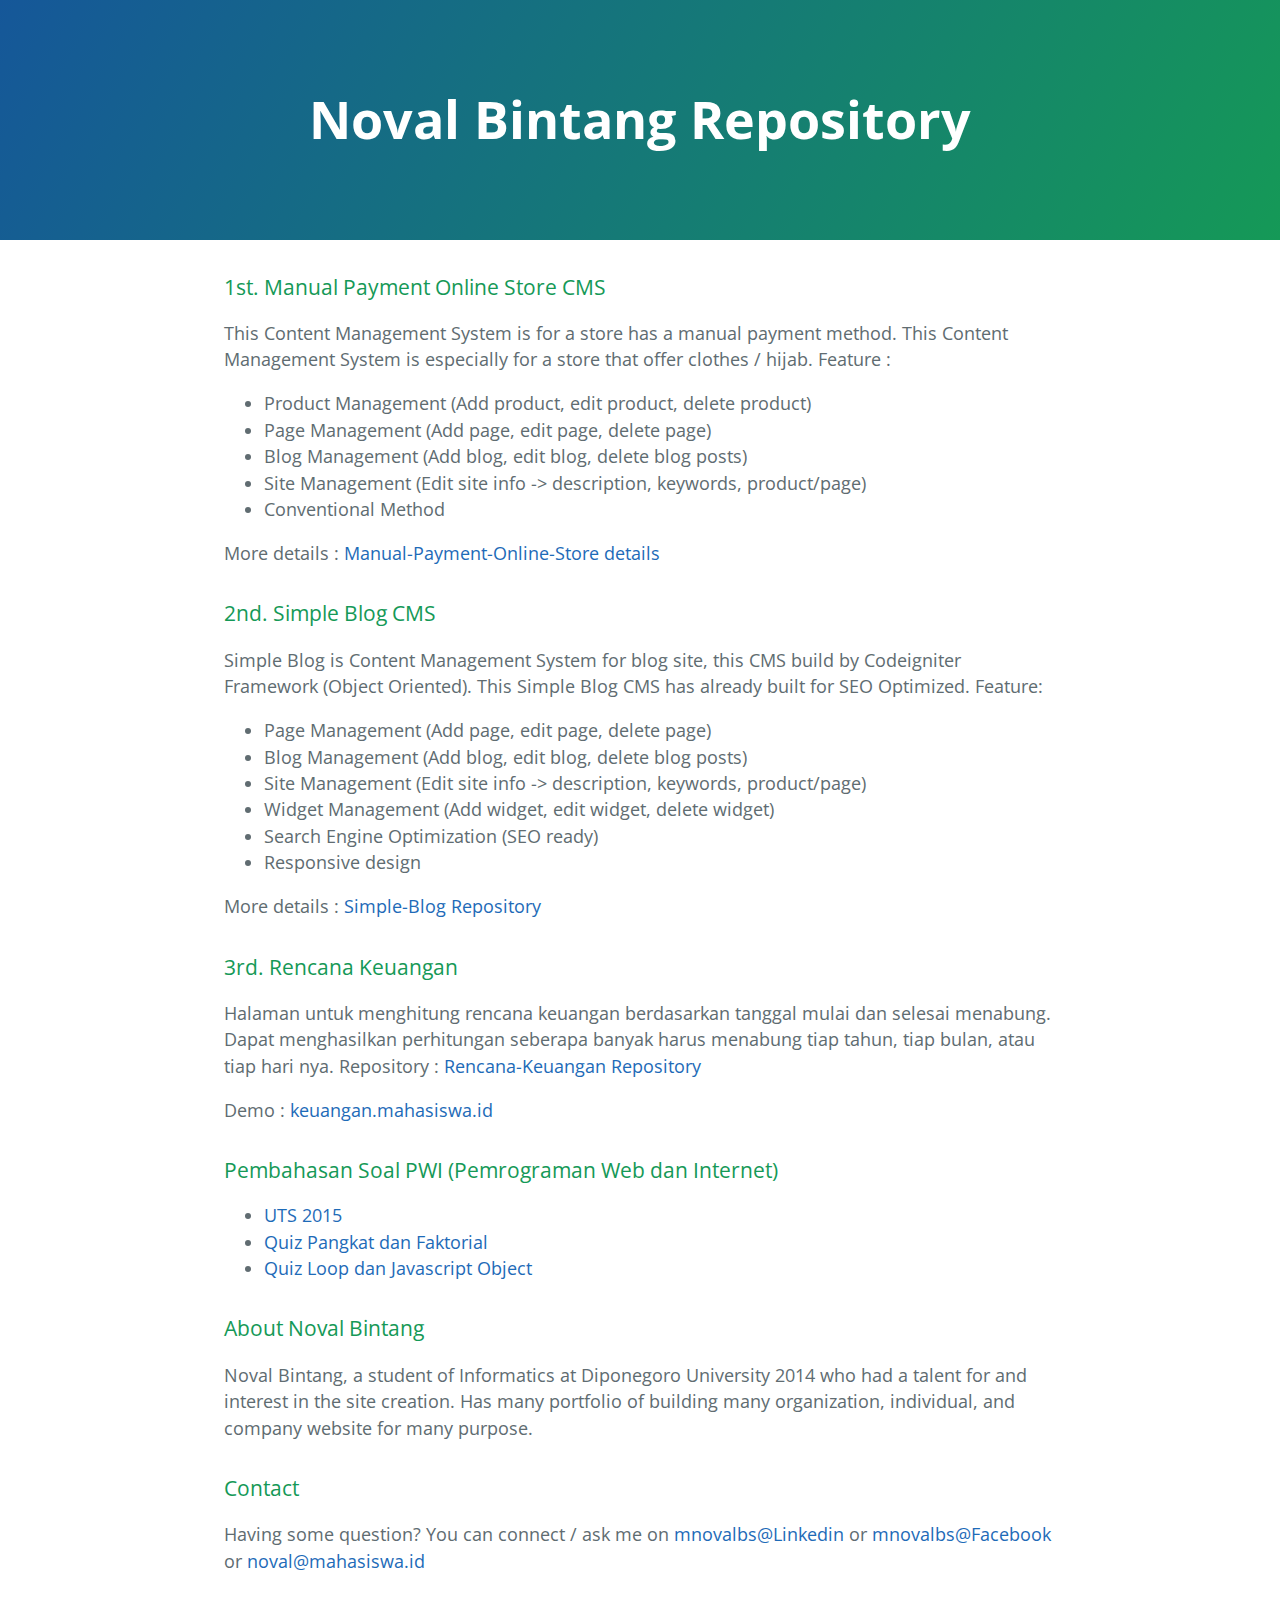
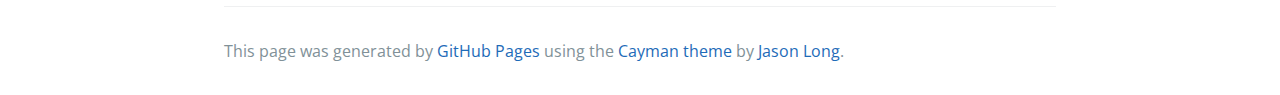
<file: index.html>
<!DOCTYPE html>
<html lang="en-us">
  <head>
    <meta charset="UTF-8">
    <title>Noval Bintang Repository by mnovalbs</title>
    <meta name="viewport" content="width=device-width, initial-scale=1">
    <meta name='description' content='Noval Bintang repository, including some code / project creation by Noval Bintang. Now : Simple Blog CMS with Codeigniter, Conventional Online store, and another works'>
    <link rel="stylesheet" type="text/css" href="stylesheets/normalize.css" media="screen">
    <link href='https://fonts.googleapis.com/css?family=Open+Sans:400,700' rel='stylesheet' type='text/css'>
    <link rel="stylesheet" type="text/css" href="stylesheets/stylesheet.css" media="screen">
    <link rel="stylesheet" type="text/css" href="stylesheets/github-light.css" media="screen">
  </head>
  <body>
    <section class="page-header">
      <h1 class="project-name">Noval Bintang Repository</h1>
      <!-- <h2 class="project-tagline">Founder Mahasiswa.id</h2> -->
    </section>

    <section class="main-content">
      <h3>
<a id="1st-manual-payment-online-store-cms" class="anchor" href="#1st-manual-payment-online-store-cms" aria-hidden="true"><span aria-hidden="true" class="octicon octicon-link"></span></a>1st. Manual Payment Online Store CMS</h3>

<p>This Content Management System is for a store has a manual payment method. This Content Management System is especially for a store that offer clothes / hijab. Feature : </p>

<ul>
<li>Product Management (Add product, edit product, delete product)</li>
<li>Page Management (Add page, edit page, delete page)</li>
<li>Blog Management (Add blog, edit blog, delete blog posts)</li>
<li>Site Management (Edit site info -&gt; description, keywords, product/page)</li>
<li>Conventional Method</li>
</ul>

<p>More details : <a href="https://github.com/mnovalbs/Manual-Payment-Online-Store">Manual-Payment-Online-Store details</a></p>

<h3>
<a id="2nd-simple-blog-cms" class="anchor" href="#2nd-simple-blog-cms" aria-hidden="true"><span aria-hidden="true" class="octicon octicon-link"></span></a>2nd. Simple Blog CMS</h3>

<p>Simple Blog is Content Management System for blog site, this CMS build by Codeigniter Framework (Object Oriented). This Simple Blog CMS has already built for SEO Optimized. Feature:</p>

<ul>
<li>Page Management (Add page, edit page, delete page)</li>
<li>Blog Management (Add blog, edit blog, delete blog posts)</li>
<li>Site Management (Edit site info -&gt; description, keywords, product/page)</li>
<li>Widget Management (Add widget, edit widget, delete widget)</li>
<li>Search Engine Optimization (SEO ready)</li>
<li>Responsive design</li>
</ul>

<p>More details : <a href="https://github.com/mnovalbs/Simple-Blog">Simple-Blog Repository</a></p>

<h3>3rd. Rencana Keuangan</h3>
<p>Halaman untuk menghitung rencana keuangan berdasarkan tanggal mulai dan selesai menabung. Dapat menghasilkan perhitungan seberapa banyak harus menabung tiap tahun, tiap bulan, atau tiap hari nya.
Repository : <a href='https://github.com/mnovalbs/Rencana-Keuangan'>Rencana-Keuangan Repository</a></p>
<p>Demo : <a href='http://keuangan.mahasiswa.id'>keuangan.mahasiswa.id</a></p>
      
<h3>
<a id="pembahasan-soal-pwi-pemrograman-web-dan-internet" class="anchor" href="#pembahasan-soal-pwi-pemrograman-web-dan-internet" aria-hidden="true"><span aria-hidden="true" class="octicon octicon-link"></span></a>Pembahasan Soal PWI (Pemrograman Web dan Internet)</h3>

<ul>
<li><a href="https://mnovalbs.github.io/PWI2015/">UTS 2015</a></li>
<li><a href="https://mnovalbs.github.io/PWI2015/quiz_pangkat-faktorial.html">Quiz Pangkat dan Faktorial</a></li>
<li><a href="https://mnovalbs.github.io/PWI2015/quiz_pengganti-kuliah.html">Quiz Loop dan Javascript Object</a></li>
</ul>

<h3>
<a id="about-noval-bintang" class="anchor" href="#about-noval-bintang" aria-hidden="true"><span aria-hidden="true" class="octicon octicon-link"></span></a>About Noval Bintang</h3>

<p>Noval Bintang, a student of Informatics at Diponegoro University 2014 who had a talent for and interest in the site creation. Has many portfolio of building many organization, individual, and company website for many  purpose.</p>

<h3>
<a id="contact" class="anchor" href="#contact" aria-hidden="true"><span aria-hidden="true" class="octicon octicon-link"></span></a>Contact</h3>

<p>Having some question? You can connect / ask me on <a href="https://linkedin.com/in/mnovalbs">mnovalbs@Linkedin</a> or <a href="https://facebook.com/mnovalbs">mnovalbs@Facebook</a> or <a href="mailto:noval@mahasiswa.id">noval@mahasiswa.id</a></p>

      <footer class="site-footer">

        <span class="site-footer-credits">This page was generated by <a href="https://pages.github.com">GitHub Pages</a> using the <a href="https://github.com/jasonlong/cayman-theme">Cayman theme</a> by <a href="https://twitter.com/jasonlong">Jason Long</a>.</span>
      </footer>

    </section>

  
  </body>
</html>
</file>
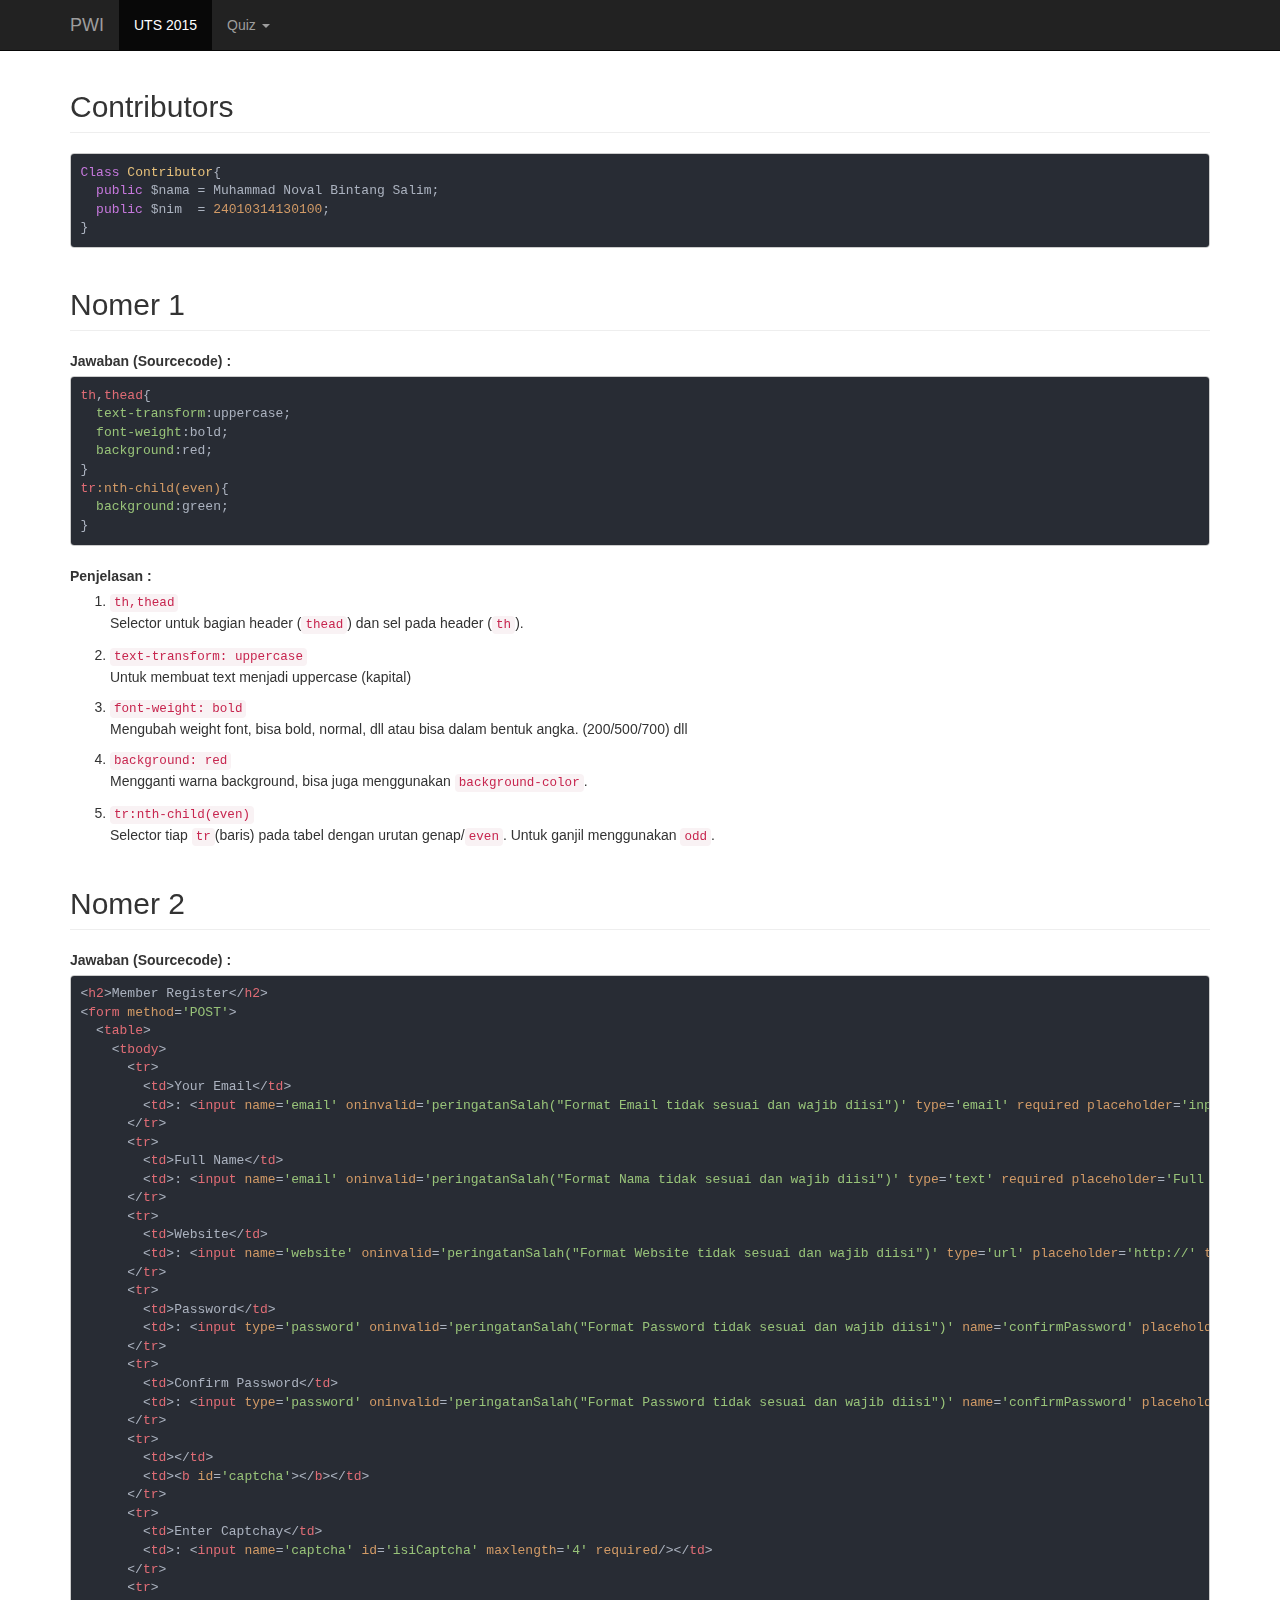
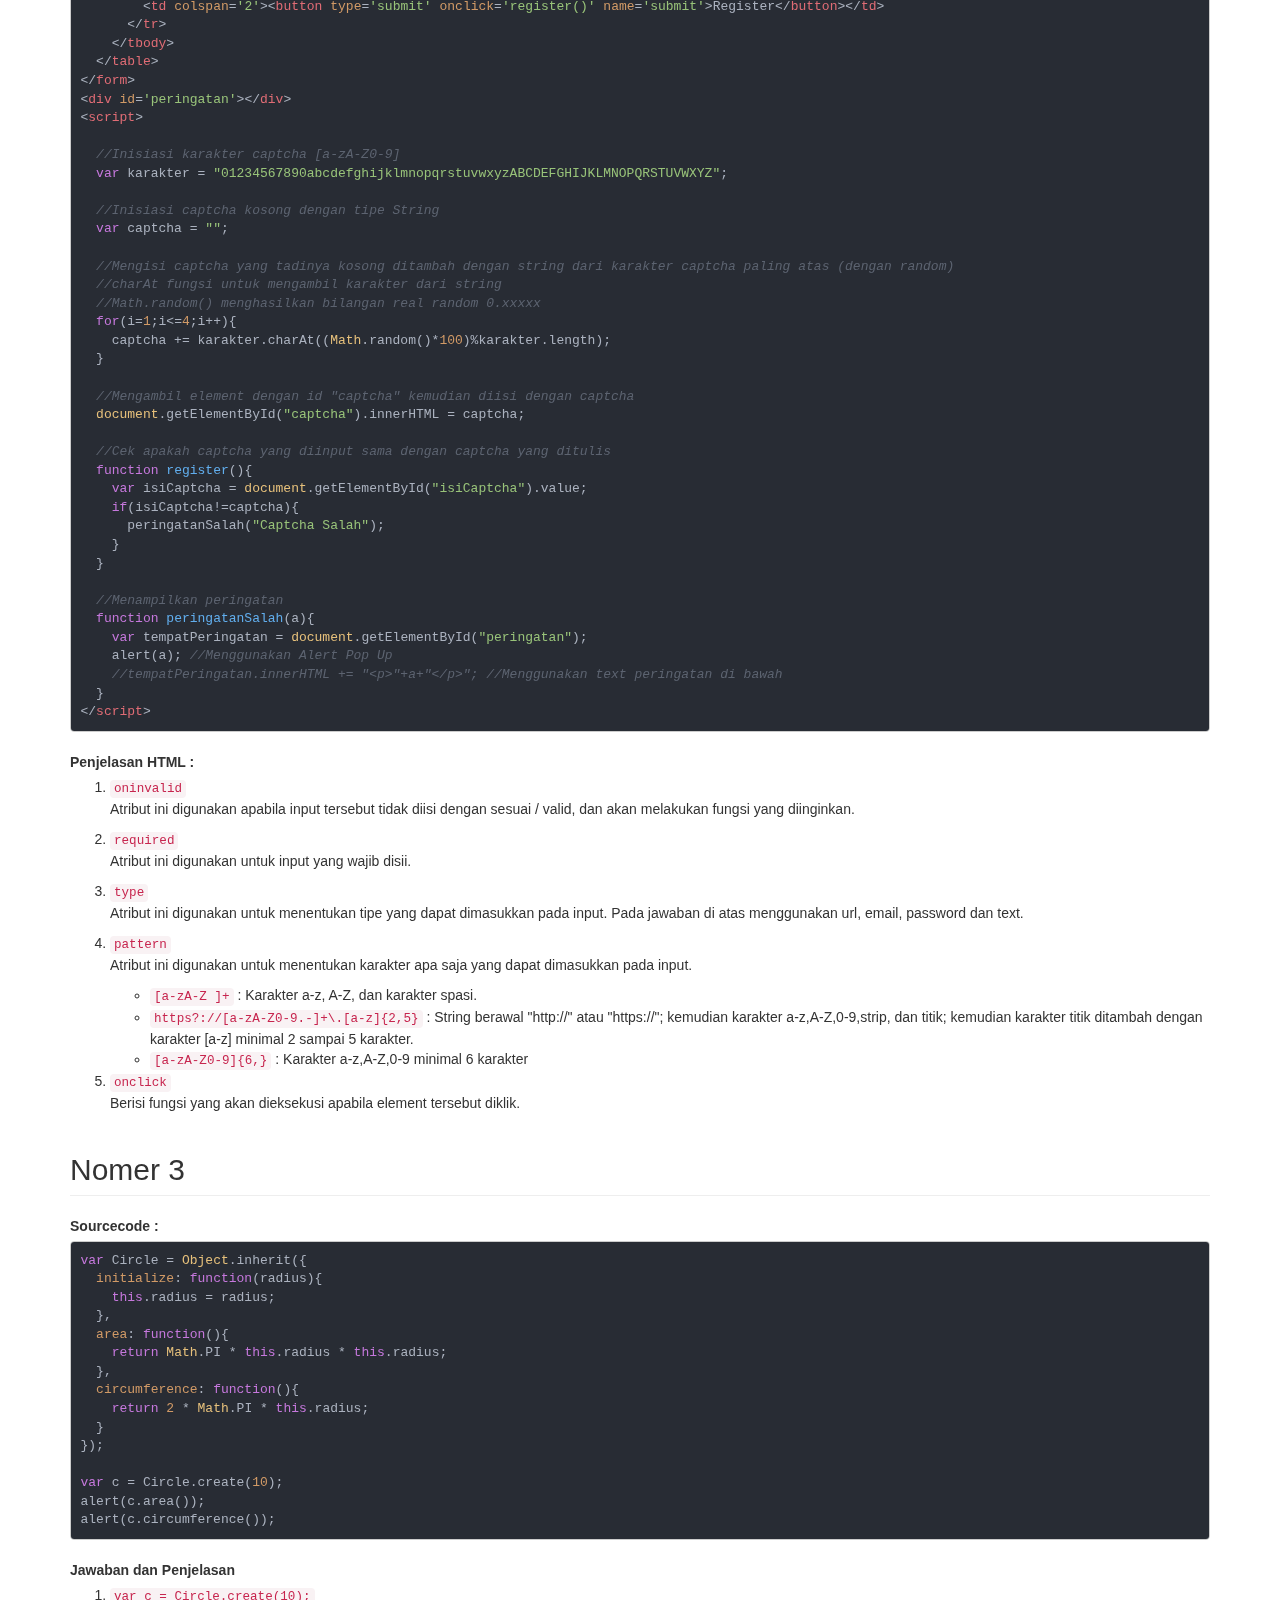
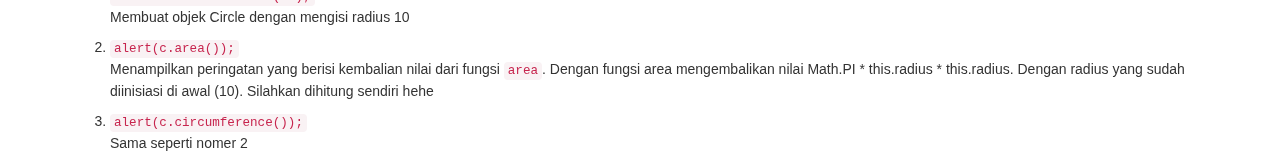
<file: PWI2015/index.html>
<!DOCTYPE html>
<html>
  <head>
    <meta charset="utf-8">
    <title>UTS PWI 2015 / 2016</title>
    <link href='css/bootstrap.min.css' rel='stylesheet'/>
    <link href='css/highlight.min.css' rel='stylesheet'/>
    <meta name='viewport' content='width=device-width,initial-scale=1.0,minimum-scale=1.0,maximum-scale=1.0'/>
  </head>
  <body>
    <nav class="navbar navbar-inverse navbar-fixed-top">
      <div class="container">
        <!-- Brand and toggle get grouped for better mobile display -->
        <div class="navbar-header">
          <button type="button" class="navbar-toggle collapsed" data-toggle="collapse" data-target="#bs-example-navbar-collapse-1" aria-expanded="false">
            <span class="sr-only">Toggle navigation</span>
            <span class="icon-bar"></span>
            <span class="icon-bar"></span>
            <span class="icon-bar"></span>
          </button>
          <a class="navbar-brand" href="#">PWI</a>
        </div>

        <!-- Collect the nav links, forms, and other content for toggling -->
        <div class="collapse navbar-collapse" id="bs-example-navbar-collapse-1">
          <ul class="nav navbar-nav">
            <li class="active"><a href="#">UTS 2015</a></li>
            <li class="dropdown">
              <a href="#" class="dropdown-toggle" data-toggle="dropdown" role="button" aria-haspopup="true" aria-expanded="false">Quiz <span class="caret"></span></a>
              <ul class="dropdown-menu">
                <li><a href='quiz_pangkat-faktorial.html'>Pangkat &amp; Faktorial</a></li>
                <li><a href='quiz_pengganti-kuliah.html'>Pengganti Kuliah</a></li>
              </ul>
            </li>
          </ul>
        </div><!-- /.navbar-collapse -->
      </div><!-- /.container-fluid -->
    </nav>

    <div class='container' style='margin-top:50px;'>
      <h2 class='page-header'>Contributors</h2>
<pre><code class='php'>Class Contributor{
  public $nama = Muhammad Noval Bintang Salim;
  public $nim  = 24010314130100;
}</code></pre>

      <h2 class='page-header'>Nomer 1</h2>
      <label>Jawaban (Sourcecode) :</label>
<pre><code class='css'>th,thead{
  text-transform:uppercase;
  font-weight:bold;
  background:red;
}
tr:nth-child(even){
  background:green;
}</code></pre>
      <label>Penjelasan :</label>
      <ol>
        <li>
          <code>th,thead</code>
          <p>Selector untuk bagian header (<code>thead</code>) dan sel pada header (<code>th</code>).</p>
        </li>
        <li>
          <code>text-transform: uppercase</code>
          <p>Untuk membuat text menjadi uppercase (kapital)</p>
        </li>
        <li>
          <code>font-weight: bold</code>
          <p>Mengubah weight font, bisa bold, normal, dll atau bisa dalam bentuk angka. (200/500/700) dll</p>
        </li>
        <li>
          <code>background: red</code>
          <p>Mengganti warna background, bisa juga menggunakan <code>background-color</code>.</p>
        </li>
        <li>
          <code>tr:nth-child(even)</code>
          <p>Selector tiap <code>tr</code>(baris) pada tabel dengan urutan genap/<code>even</code>. Untuk ganjil menggunakan <code>odd</code>.</p>
        </li>
      </ol>


      <h2 class='page-header'>Nomer 2</h2>
      <label>Jawaban (Sourcecode) : </label>
<pre><code class='html'>&lt;h2&gt;Member Register&lt;/h2&gt;
&lt;form method='POST'&gt;
  &lt;table&gt;
    &lt;tbody&gt;
      &lt;tr&gt;
        &lt;td&gt;Your Email&lt;/td&gt;
        &lt;td&gt;: &lt;input name='email' oninvalid='peringatanSalah("Format Email tidak sesuai dan wajib diisi")' type='email' required placeholder='input your email'/&gt;&lt;/td&gt;
      &lt;/tr&gt;
      &lt;tr&gt;
        &lt;td&gt;Full Name&lt;/td&gt;
        &lt;td&gt;: &lt;input name='email' oninvalid='peringatanSalah("Format Nama tidak sesuai dan wajib diisi")' type='text' required placeholder='Full name' pattern='[a-zA-Z ]+' maxlength='30'/&gt;&lt;/td&gt;
      &lt;/tr&gt;
      &lt;tr&gt;
        &lt;td&gt;Website&lt;/td&gt;
        &lt;td&gt;: &lt;input name='website' oninvalid='peringatanSalah("Format Website tidak sesuai dan wajib diisi")' type='url' placeholder='http://' type='text' required pattern='https?://[a-zA-Z0-9.-]+\.[a-z]{2,5}'/&gt;&lt;/td&gt;
      &lt;/tr&gt;
      &lt;tr&gt;
        &lt;td&gt;Password&lt;/td&gt;
        &lt;td&gt;: &lt;input type='password' oninvalid='peringatanSalah("Format Password tidak sesuai dan wajib diisi")' name='confirmPassword' placeholder='Enter your password' required pattern='[a-zA-Z0-9]{6,}'/&gt;&lt;/td&gt;
      &lt;/tr&gt;
      &lt;tr&gt;
        &lt;td&gt;Confirm Password&lt;/td&gt;
        &lt;td&gt;: &lt;input type='password' oninvalid='peringatanSalah("Format Password tidak sesuai dan wajib diisi")' name='confirmPassword' placeholder='Re type your password' required pattern='[a-zA-Z0-9]{6,}'/&gt;&lt;/td&gt;
      &lt;/tr&gt;
      &lt;tr&gt;
        &lt;td&gt;&lt;/td&gt;
        &lt;td&gt;&lt;b id='captcha'&gt;&lt;/b&gt;&lt;/td&gt;
      &lt;/tr&gt;
      &lt;tr&gt;
        &lt;td&gt;Enter Captchay&lt;/td&gt;
        &lt;td&gt;: &lt;input name='captcha' id='isiCaptcha' maxlength='4' required/&gt;&lt;/td&gt;
      &lt;/tr&gt;
      &lt;tr&gt;
        &lt;td colspan='2'&gt;&lt;button type='submit' onclick='register()' name='submit'&gt;Register&lt;/button&gt;&lt;/td&gt;
      &lt;/tr&gt;
    &lt;/tbody&gt;
  &lt;/table&gt;
&lt;/form&gt;
&lt;div id='peringatan'&gt;&lt;/div&gt;
&lt;script&gt;

  //Inisiasi karakter captcha [a-zA-Z0-9]
  var karakter = "01234567890abcdefghijklmnopqrstuvwxyzABCDEFGHIJKLMNOPQRSTUVWXYZ";

  //Inisiasi captcha kosong dengan tipe String
  var captcha = "";

  //Mengisi captcha yang tadinya kosong ditambah dengan string dari karakter captcha paling atas (dengan random)
  //charAt fungsi untuk mengambil karakter dari string
  //Math.random() menghasilkan bilangan real random 0.xxxxx
  for(i=1;i&lt;=4;i++){
    captcha += karakter.charAt((Math.random()*100)%karakter.length);
  }

  //Mengambil element dengan id "captcha" kemudian diisi dengan captcha
  document.getElementById("captcha").innerHTML = captcha;

  //Cek apakah captcha yang diinput sama dengan captcha yang ditulis
  function register(){
    var isiCaptcha = document.getElementById("isiCaptcha").value;
    if(isiCaptcha!=captcha){
      peringatanSalah("Captcha Salah");
    }
  }

  //Menampilkan peringatan
  function peringatanSalah(a){
    var tempatPeringatan = document.getElementById("peringatan");
    alert(a); //Menggunakan Alert Pop Up
    //tempatPeringatan.innerHTML += "&lt;p&gt;"+a+"&lt;/p&gt;"; //Menggunakan text peringatan di bawah
  }
&lt;/script&gt;</code></pre>

      <label>Penjelasan HTML : </label>
      <ol>
        <li>
          <code>oninvalid</code>
          <p>Atribut ini digunakan apabila input tersebut tidak diisi dengan sesuai / valid, dan akan melakukan fungsi yang diinginkan.</p>
        </li>
        <li>
          <code>required</code>
          <p>Atribut ini digunakan untuk input yang wajib disii.</p>
        </li>
        <li>
          <code>type</code>
          <p>Atribut ini digunakan untuk menentukan tipe yang dapat dimasukkan pada input. Pada jawaban di atas menggunakan url, email, password dan text.</p>
        </li>
        <li>
          <code>pattern</code>
          <p>Atribut ini digunakan untuk menentukan karakter apa saja yang dapat dimasukkan pada input.</p>
          <ul>
            <li><code>[a-zA-Z ]+</code> : Karakter a-z, A-Z, dan karakter spasi.</li>
            <li><code>https?://[a-zA-Z0-9.-]+\.[a-z]{2,5}</code> : String berawal "http://" atau "https://"; kemudian karakter a-z,A-Z,0-9,strip, dan titik;
              kemudian karakter titik ditambah dengan karakter [a-z] minimal 2 sampai 5 karakter.</li>
            <li><code>[a-zA-Z0-9]{6,}</code> : Karakter a-z,A-Z,0-9 minimal 6 karakter</li>
          </ul>
        </li>
        <li>
          <code>onclick</code>
          <p>Berisi fungsi yang akan dieksekusi apabila element tersebut diklik.</p>
        </li>
      </ol>

      <h2 class='page-header'>Nomer 3</h2>
      <label>Sourcecode : </label>
<pre><code class='javascript'>var Circle = Object.inherit({
  initialize: function(radius){
    this.radius = radius;
  },
  area: function(){
    return Math.PI * this.radius * this.radius;
  },
  circumference: function(){
    return 2 * Math.PI * this.radius;
  }
});

var c = Circle.create(10);
alert(c.area());
alert(c.circumference());
</code></pre>

      <label>Jawaban dan Penjelasan</label>
      <ol>
        <li>
          <code>var c = Circle.create(10);</code>
          <p>Membuat objek Circle dengan mengisi radius 10</p>
        </li>
        <li>
          <code>alert(c.area());</code>
          <p>Menampilkan peringatan yang berisi kembalian nilai dari fungsi <code>area</code>. Dengan fungsi area mengembalikan nilai
          Math.PI * this.radius * this.radius. Dengan radius yang sudah diinisiasi di awal (10). Silahkan dihitung sendiri hehe</p>
        </li>
        <li>
          <code>alert(c.circumference());</code>
          <p>Sama seperti nomer 2</p>
        </li>
      </ol>

    </div>

    <script src='js/jquery.min.js'></script>
    <script src='js/bootstrap.min.js'></script>
    <script src='js/highlight.min.js'></script>
    <script>hljs.initHighlightingOnLoad();</script>
  </body>
</html>
</file>
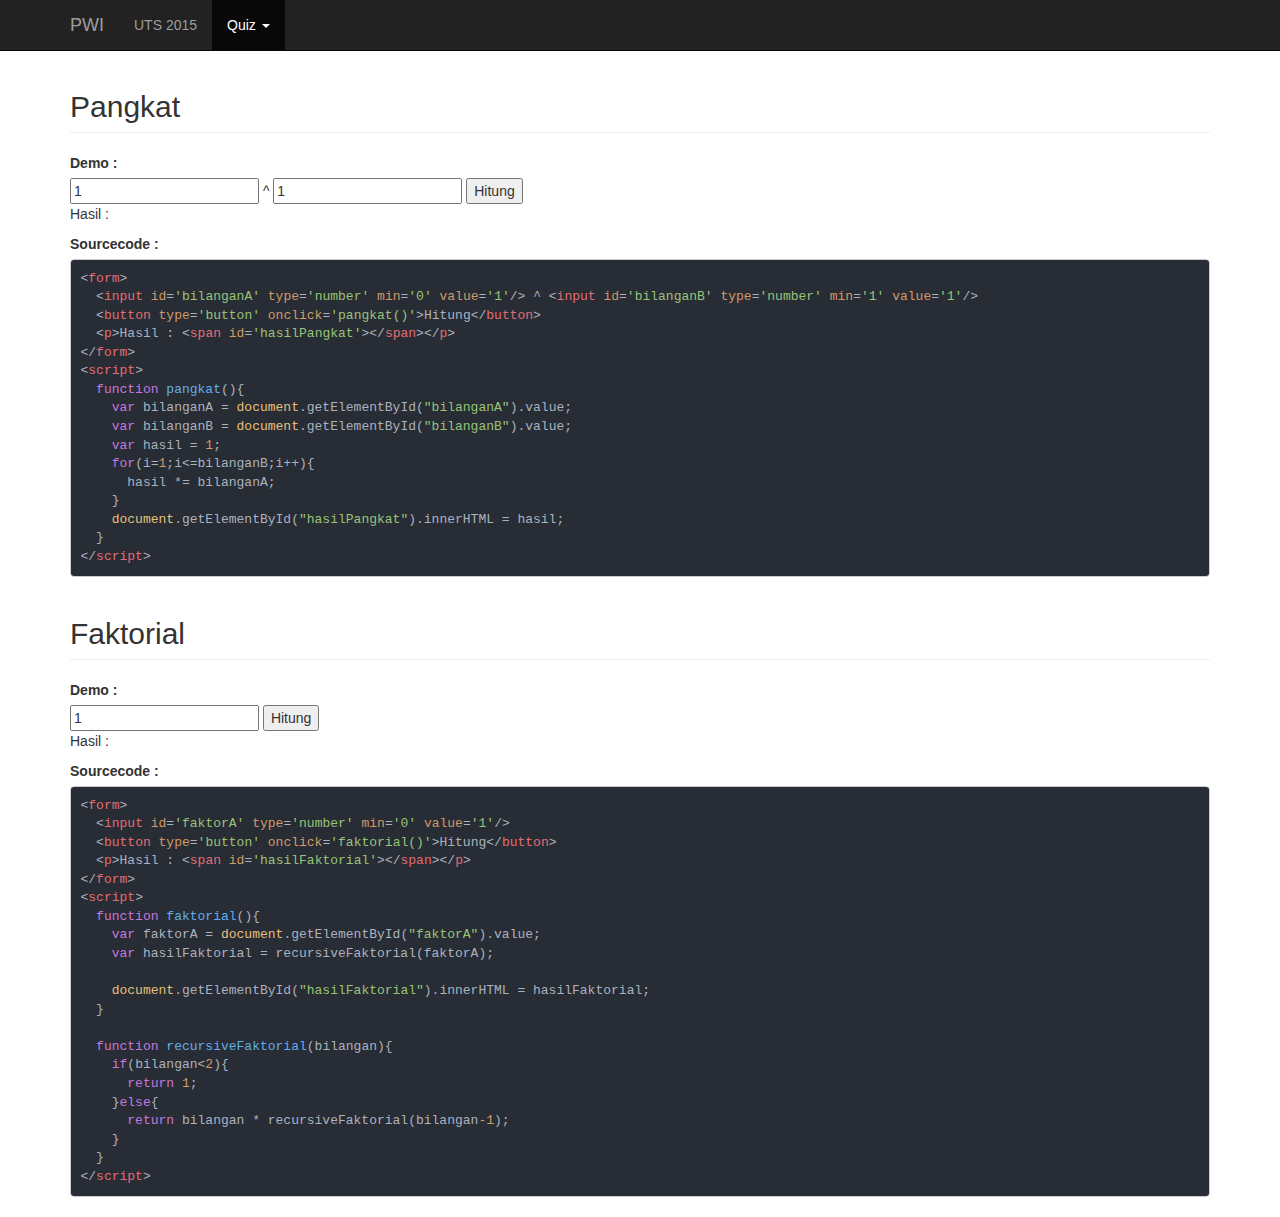
<file: PWI2015/quiz_pangkat-faktorial.html>
<!DOCTYPE html>
<html>
  <head>
    <meta charset="utf-8">
    <title>UTS PWI 2015 / 2016</title>
    <link href='css/bootstrap.min.css' rel='stylesheet'/>
    <link href='css/highlight.min.css' rel='stylesheet'/>
    <meta name='viewport' content='width=device-width,initial-scale=1.0,minimum-scale=1.0,maximum-scale=1.0'/>
  </head>
  <body>
    <nav class="navbar navbar-inverse navbar-fixed-top">
      <div class="container">
        <!-- Brand and toggle get grouped for better mobile display -->
        <div class="navbar-header">
          <button type="button" class="navbar-toggle collapsed" data-toggle="collapse" data-target="#bs-example-navbar-collapse-1" aria-expanded="false">
            <span class="sr-only">Toggle navigation</span>
            <span class="icon-bar"></span>
            <span class="icon-bar"></span>
            <span class="icon-bar"></span>
          </button>
          <a class="navbar-brand" href="#">PWI</a>
        </div>

        <!-- Collect the nav links, forms, and other content for toggling -->
        <div class="collapse navbar-collapse" id="bs-example-navbar-collapse-1">
          <ul class="nav navbar-nav">
            <li><a href="index.html">UTS 2015</a></li>
            <li class="dropdown active">
              <a href="#" class="dropdown-toggle" data-toggle="dropdown" role="button" aria-haspopup="true" aria-expanded="false">Quiz <span class="caret"></span></a>
              <ul class="dropdown-menu">
                <li><a href='quiz_pangkat-faktorial.html'>Pangkat &amp; Faktorial</a></li>
                <li><a href='quiz_pengganti-kuliah.html'>Pengganti Kuliah</a></li>
              </ul>
            </li>
          </ul>
        </div><!-- /.navbar-collapse -->
      </div><!-- /.container-fluid -->
    </nav>

    <div class='container' style='margin-top:50px;'>
      <h2 class='page-header'>Pangkat</h2>
      <label>Demo : </label>
      <form>
        <input id='bilanganA' type='number' min='0' value='1'/> ^ <input id='bilanganB' type='number' min='1' value='1'/>
        <button type='button' onclick='pangkat()'>Hitung</button>
        <p>Hasil : <span id='hasilPangkat'></span></p>
      </form>
      <script>
        function pangkat(){
          var bilanganA = document.getElementById("bilanganA").value;
          var bilanganB = document.getElementById("bilanganB").value;
          var hasil = 1;
          for(i=1;i<=bilanganB;i++){
            hasil *= bilanganA;
          }
          document.getElementById("hasilPangkat").innerHTML = hasil;
        }
      </script>

      <label>Sourcecode : </label>
<pre><code class='html'>&lt;form&gt;
  &lt;input id='bilanganA' type='number' min='0' value='1'/&gt; ^ &lt;input id='bilanganB' type='number' min='1' value='1'/&gt;
  &lt;button type='button' onclick='pangkat()'&gt;Hitung&lt;/button&gt;
  &lt;p&gt;Hasil : &lt;span id='hasilPangkat'&gt;&lt;/span&gt;&lt;/p&gt;
&lt;/form&gt;
&lt;script&gt;
  function pangkat(){
    var bilanganA = document.getElementById("bilanganA").value;
    var bilanganB = document.getElementById("bilanganB").value;
    var hasil = 1;
    for(i=1;i&lt;=bilanganB;i++){
      hasil *= bilanganA;
    }
    document.getElementById("hasilPangkat").innerHTML = hasil;
  }
&lt;/script&gt;</code></pre>

      <h2 class='page-header'>Faktorial</h2>
      <label>Demo : </label>
      <form>
        <input id='faktorA' type='number' min='0' value='1'/>
        <button type='button' onclick='faktorial()'>Hitung</button>
        <p>Hasil : <span id='hasilFaktorial'></span></p>
      </form>
      <script>
        function faktorial(){
          var faktorA = document.getElementById("faktorA").value;
          var hasilFaktorial = recursiveFaktorial(faktorA);

          document.getElementById("hasilFaktorial").innerHTML = hasilFaktorial;
        }

        function recursiveFaktorial(bilangan){
          if(bilangan<2){
            return 1;
          }else{
            return bilangan * recursiveFaktorial(bilangan-1);
          }
        }
      </script>

      <label>Sourcecode : </label>
<pre><code class='html'>&lt;form&gt;
  &lt;input id='faktorA' type='number' min='0' value='1'/&gt;
  &lt;button type='button' onclick='faktorial()'&gt;Hitung&lt;/button&gt;
  &lt;p&gt;Hasil : &lt;span id='hasilFaktorial'&gt;&lt;/span&gt;&lt;/p&gt;
&lt;/form&gt;
&lt;script&gt;
  function faktorial(){
    var faktorA = document.getElementById("faktorA").value;
    var hasilFaktorial = recursiveFaktorial(faktorA);

    document.getElementById("hasilFaktorial").innerHTML = hasilFaktorial;
  }

  function recursiveFaktorial(bilangan){
    if(bilangan&lt;2){
      return 1;
    }else{
      return bilangan * recursiveFaktorial(bilangan-1);
    }
  }
&lt;/script&gt;</code></pre>

    </div>

    <script src='js/jquery.min.js'></script>
    <script src='js/bootstrap.min.js'></script>
    <script src='js/highlight.min.js'></script>
    <script>hljs.initHighlightingOnLoad();</script>
  </body>
</html>
</file>
<file: stylesheets/stylesheet.css>
* {
  box-sizing: border-box; }

body {
  padding: 0;
  margin: 0;
  font-family: "Open Sans", "Helvetica Neue", Helvetica, Arial, sans-serif;
  font-size: 16px;
  line-height: 1.5;
  color: #606c71; }

a {
  color: #1e6bb8;
  text-decoration: none; }
  a:hover {
    text-decoration: underline; }

.btn {
  display: inline-block;
  margin-bottom: 1rem;
  color: rgba(255, 255, 255, 0.7);
  background-color: rgba(255, 255, 255, 0.08);
  border-color: rgba(255, 255, 255, 0.2);
  border-style: solid;
  border-width: 1px;
  border-radius: 0.3rem;
  transition: color 0.2s, background-color 0.2s, border-color 0.2s; }
  .btn + .btn {
    margin-left: 1rem; }

.btn:hover {
  color: rgba(255, 255, 255, 0.8);
  text-decoration: none;
  background-color: rgba(255, 255, 255, 0.2);
  border-color: rgba(255, 255, 255, 0.3); }

@media screen and (min-width: 64em) {
  .btn {
    padding: 0.75rem 1rem; } }

@media screen and (min-width: 42em) and (max-width: 64em) {
  .btn {
    padding: 0.6rem 0.9rem;
    font-size: 0.9rem; } }

@media screen and (max-width: 42em) {
  .btn {
    display: block;
    width: 100%;
    padding: 0.75rem;
    font-size: 0.9rem; }
    .btn + .btn {
      margin-top: 1rem;
      margin-left: 0; } }

.page-header {
  color: #fff;
  text-align: center;
  background-color: #159957;
  background-image: linear-gradient(120deg, #155799, #159957); }

@media screen and (min-width: 64em) {
  .page-header {
    padding: 5rem 6rem; } }

@media screen and (min-width: 42em) and (max-width: 64em) {
  .page-header {
    padding: 3rem 4rem; } }

@media screen and (max-width: 42em) {
  .page-header {
    padding: 2rem 1rem; } }

.project-name {
  margin-top: 0;
  margin-bottom: 0.1rem; }

@media screen and (min-width: 64em) {
  .project-name {
    font-size: 3.25rem; } }

@media screen and (min-width: 42em) and (max-width: 64em) {
  .project-name {
    font-size: 2.25rem; } }

@media screen and (max-width: 42em) {
  .project-name {
    font-size: 1.75rem; } }

.project-tagline {
  margin-bottom: 2rem;
  font-weight: normal;
  opacity: 0.7; }

@media screen and (min-width: 64em) {
  .project-tagline {
    font-size: 1.25rem; } }

@media screen and (min-width: 42em) and (max-width: 64em) {
  .project-tagline {
    font-size: 1.15rem; } }

@media screen and (max-width: 42em) {
  .project-tagline {
    font-size: 1rem; } }

.main-content :first-child {
  margin-top: 0; }
.main-content img {
  max-width: 100%; }
.main-content h1, .main-content h2, .main-content h3, .main-content h4, .main-content h5, .main-content h6 {
  margin-top: 2rem;
  margin-bottom: 1rem;
  font-weight: normal;
  color: #159957; }
.main-content p {
  margin-bottom: 1em; }
.main-content code {
  padding: 2px 4px;
  font-family: Consolas, "Liberation Mono", Menlo, Courier, monospace;
  font-size: 0.9rem;
  color: #383e41;
  background-color: #f3f6fa;
  border-radius: 0.3rem; }
.main-content pre {
  padding: 0.8rem;
  margin-top: 0;
  margin-bottom: 1rem;
  font: 1rem Consolas, "Liberation Mono", Menlo, Courier, monospace;
  color: #567482;
  word-wrap: normal;
  background-color: #f3f6fa;
  border: solid 1px #dce6f0;
  border-radius: 0.3rem; }
  .main-content pre > code {
    padding: 0;
    margin: 0;
    font-size: 0.9rem;
    color: #567482;
    word-break: normal;
    white-space: pre;
    background: transparent;
    border: 0; }
.main-content .highlight {
  margin-bottom: 1rem; }
  .main-content .highlight pre {
    margin-bottom: 0;
    word-break: normal; }
.main-content .highlight pre, .main-content pre {
  padding: 0.8rem;
  overflow: auto;
  font-size: 0.9rem;
  line-height: 1.45;
  border-radius: 0.3rem; }
.main-content pre code, .main-content pre tt {
  display: inline;
  max-width: initial;
  padding: 0;
  margin: 0;
  overflow: initial;
  line-height: inherit;
  word-wrap: normal;
  background-color: transparent;
  border: 0; }
  .main-content pre code:before, .main-content pre code:after, .main-content pre tt:before, .main-content pre tt:after {
    content: normal; }
.main-content ul, .main-content ol {
  margin-top: 0; }
.main-content blockquote {
  padding: 0 1rem;
  margin-left: 0;
  color: #819198;
  border-left: 0.3rem solid #dce6f0; }
  .main-content blockquote > :first-child {
    margin-top: 0; }
  .main-content blockquote > :last-child {
    margin-bottom: 0; }
.main-content table {
  display: block;
  width: 100%;
  overflow: auto;
  word-break: normal;
  word-break: keep-all; }
  .main-content table th {
    font-weight: bold; }
  .main-content table th, .main-content table td {
    padding: 0.5rem 1rem;
    border: 1px solid #e9ebec; }
.main-content dl {
  padding: 0; }
  .main-content dl dt {
    padding: 0;
    margin-top: 1rem;
    font-size: 1rem;
    font-weight: bold; }
  .main-content dl dd {
    padding: 0;
    margin-bottom: 1rem; }
.main-content hr {
  height: 2px;
  padding: 0;
  margin: 1rem 0;
  background-color: #eff0f1;
  border: 0; }

@media screen and (min-width: 64em) {
  .main-content {
    max-width: 64rem;
    padding: 2rem 6rem;
    margin: 0 auto;
    font-size: 1.1rem; } }

@media screen and (min-width: 42em) and (max-width: 64em) {
  .main-content {
    padding: 2rem 4rem;
    font-size: 1.1rem; } }

@media screen and (max-width: 42em) {
  .main-content {
    padding: 2rem 1rem;
    font-size: 1rem; } }

.site-footer {
  padding-top: 2rem;
  margin-top: 2rem;
  border-top: solid 1px #eff0f1; }

.site-footer-owner {
  display: block;
  font-weight: bold; }

.site-footer-credits {
  color: #819198; }

@media screen and (min-width: 64em) {
  .site-footer {
    font-size: 1rem; } }

@media screen and (min-width: 42em) and (max-width: 64em) {
  .site-footer {
    font-size: 1rem; } }

@media screen and (max-width: 42em) {
  .site-footer {
    font-size: 0.9rem; } }
</file>
<file: stylesheets/github-light.css>
/*
The MIT License (MIT)

Copyright (c) 2016 GitHub, Inc.

Permission is hereby granted, free of charge, to any person obtaining a copy
of this software and associated documentation files (the "Software"), to deal
in the Software without restriction, including without limitation the rights
to use, copy, modify, merge, publish, distribute, sublicense, and/or sell
copies of the Software, and to permit persons to whom the Software is
furnished to do so, subject to the following conditions:

The above copyright notice and this permission notice shall be included in all
copies or substantial portions of the Software.

THE SOFTWARE IS PROVIDED "AS IS", WITHOUT WARRANTY OF ANY KIND, EXPRESS OR
IMPLIED, INCLUDING BUT NOT LIMITED TO THE WARRANTIES OF MERCHANTABILITY,
FITNESS FOR A PARTICULAR PURPOSE AND NONINFRINGEMENT. IN NO EVENT SHALL THE
AUTHORS OR COPYRIGHT HOLDERS BE LIABLE FOR ANY CLAIM, DAMAGES OR OTHER
LIABILITY, WHETHER IN AN ACTION OF CONTRACT, TORT OR OTHERWISE, ARISING FROM,
OUT OF OR IN CONNECTION WITH THE SOFTWARE OR THE USE OR OTHER DEALINGS IN THE
SOFTWARE.

*/

.pl-c /* comment */ {
  color: #969896;
}

.pl-c1 /* constant, variable.other.constant, support, meta.property-name, support.constant, support.variable, meta.module-reference, markup.raw, meta.diff.header */,
.pl-s .pl-v /* string variable */ {
  color: #0086b3;
}

.pl-e /* entity */,
.pl-en /* entity.name */ {
  color: #795da3;
}

.pl-smi /* variable.parameter.function, storage.modifier.package, storage.modifier.import, storage.type.java, variable.other */,
.pl-s .pl-s1 /* string source */ {
  color: #333;
}

.pl-ent /* entity.name.tag */ {
  color: #63a35c;
}

.pl-k /* keyword, storage, storage.type */ {
  color: #a71d5d;
}

.pl-s /* string */,
.pl-pds /* punctuation.definition.string, string.regexp.character-class */,
.pl-s .pl-pse .pl-s1 /* string punctuation.section.embedded source */,
.pl-sr /* string.regexp */,
.pl-sr .pl-cce /* string.regexp constant.character.escape */,
.pl-sr .pl-sre /* string.regexp source.ruby.embedded */,
.pl-sr .pl-sra /* string.regexp string.regexp.arbitrary-repitition */ {
  color: #183691;
}

.pl-v /* variable */ {
  color: #ed6a43;
}

.pl-id /* invalid.deprecated */ {
  color: #b52a1d;
}

.pl-ii /* invalid.illegal */ {
  color: #f8f8f8;
  background-color: #b52a1d;
}

.pl-sr .pl-cce /* string.regexp constant.character.escape */ {
  font-weight: bold;
  color: #63a35c;
}

.pl-ml /* markup.list */ {
  color: #693a17;
}

.pl-mh /* markup.heading */,
.pl-mh .pl-en /* markup.heading entity.name */,
.pl-ms /* meta.separator */ {
  font-weight: bold;
  color: #1d3e81;
}

.pl-mq /* markup.quote */ {
  color: #008080;
}

.pl-mi /* markup.italic */ {
  font-style: italic;
  color: #333;
}

.pl-mb /* markup.bold */ {
  font-weight: bold;
  color: #333;
}

.pl-md /* markup.deleted, meta.diff.header.from-file */ {
  color: #bd2c00;
  background-color: #ffecec;
}

.pl-mi1 /* markup.inserted, meta.diff.header.to-file */ {
  color: #55a532;
  background-color: #eaffea;
}

.pl-mdr /* meta.diff.range */ {
  font-weight: bold;
  color: #795da3;
}

.pl-mo /* meta.output */ {
  color: #1d3e81;
}
</file>
<file: PWI2015/css/highlight.min.css>
/*
Atom One Dark by Daniel Gamage
Original One Dark Syntax theme from https://github.com/atom/one-dark-syntax
base:    #282c34
mono-1:  #abb2bf
mono-2:  #818896
mono-3:  #5c6370
hue-1:   #56b6c2
hue-2:   #61aeee
hue-3:   #c678dd
hue-4:   #98c379
hue-5:   #e06c75
hue-5-2: #be5046
hue-6:   #d19a66
hue-6-2: #e6c07b
*/

.hljs {
  display: block;
  overflow-x: auto;
  padding: 0.5em;
  color: #abb2bf;
  background: #282c34;
}

.hljs-comment,
.hljs-quote {
  color: #5c6370;
  font-style: italic;
}

.hljs-doctag,
.hljs-keyword,
.hljs-formula {
  color: #c678dd;
}

.hljs-section,
.hljs-name,
.hljs-selector-tag,
.hljs-deletion,
.hljs-subst {
  color: #e06c75;
}

.hljs-literal {
  color: #56b6c2;
}

.hljs-string,
.hljs-regexp,
.hljs-addition,
.hljs-attribute,
.hljs-meta-string {
  color: #98c379;
}

.hljs-built_in,
.hljs-class .hljs-title {
  color: #e6c07b;
}

.hljs-attr,
.hljs-variable,
.hljs-template-variable,
.hljs-type,
.hljs-selector-class,
.hljs-selector-attr,
.hljs-selector-pseudo,
.hljs-number {
  color: #d19a66;
}

.hljs-symbol,
.hljs-bullet,
.hljs-link,
.hljs-meta,
.hljs-selector-id,
.hljs-title {
  color: #61aeee;
}

.hljs-emphasis {
  font-style: italic;
}

.hljs-strong {
  font-weight: bold;
}

.hljs-link {
  text-decoration: underline;
}

pre{
  padding: 0px;
  margin-bottom: 20px;
}

pre code{
  white-space: pre;
}

.hljs{
  padding: 9.5px;
}
</file>
